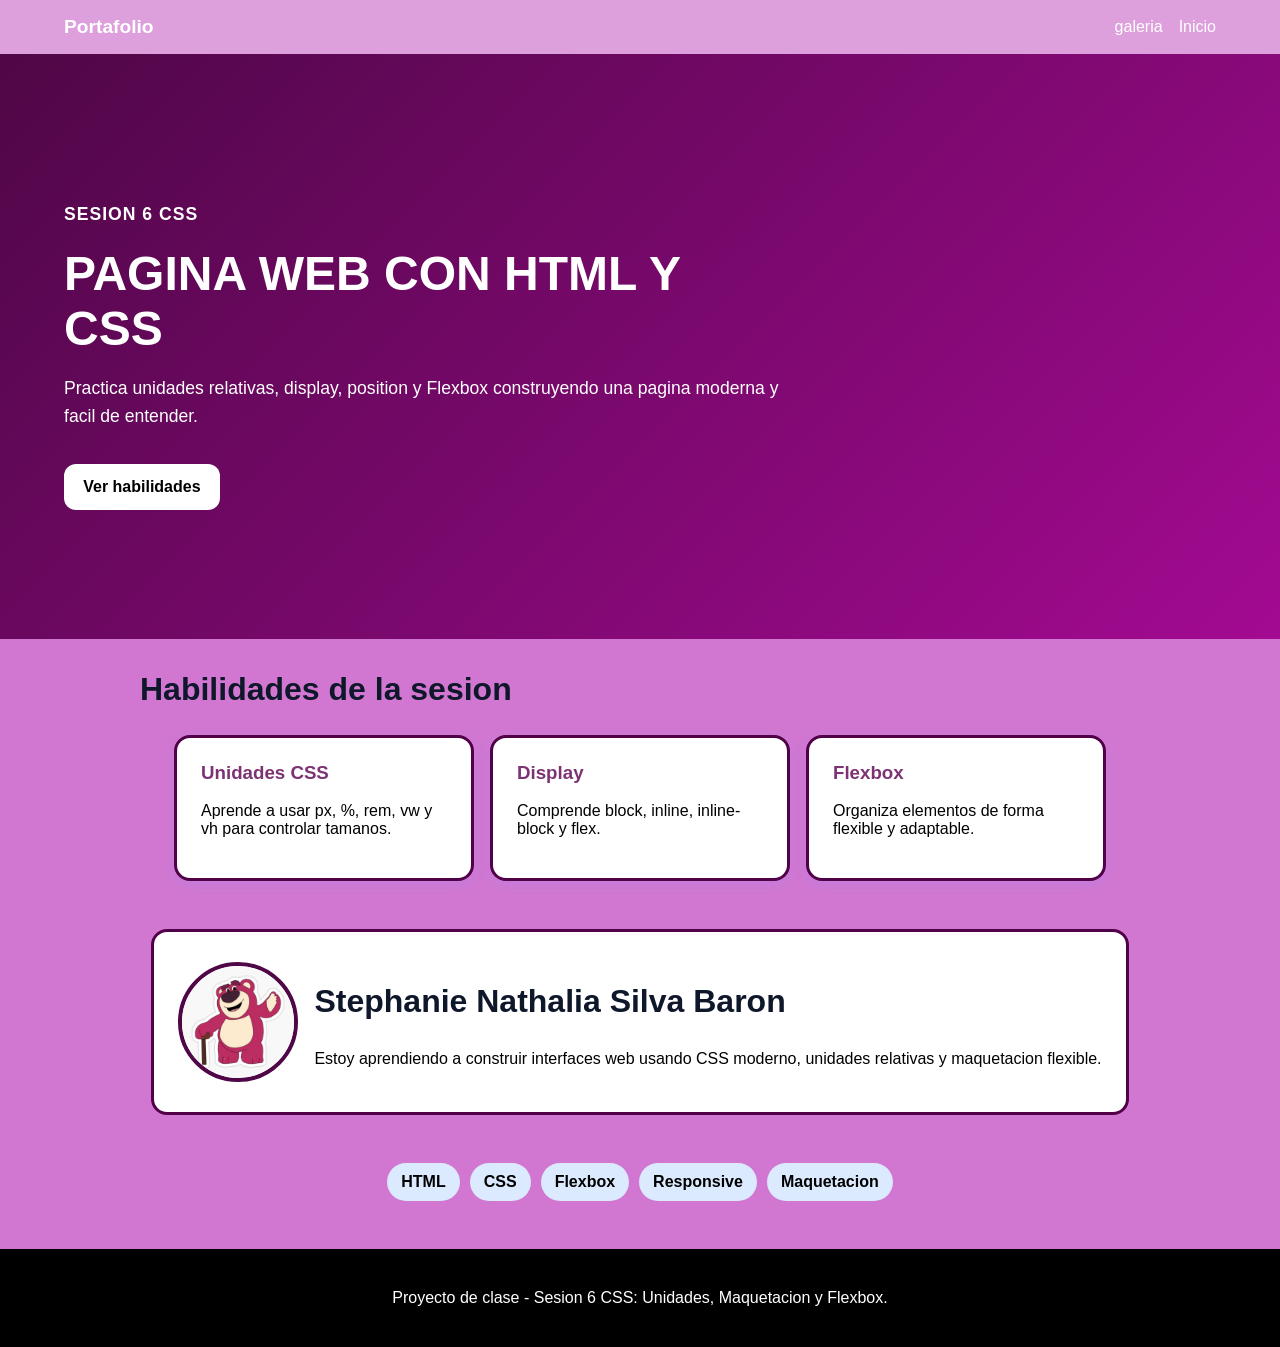
<file: index.html>
<!DOCTYPE html>
<html lang="es">

<head>
    <meta charset="UTF-8">
    <meta name="viewport" content="width=device-width, initial-scale=1.0">
    <title>Landing Curso Web</title>
    <link rel="stylesheet" href="css/styles.css">
</head>

<body>
    <nav class="navbar">
        <a class="logo" href="#inicio">Portafolio</a>
        <div class="nav-links">
            <a href="galeria.html">galeria</a>
            <a href="#inicio">Inicio</a>
        </div>
    </nav>
    <header id="inicio" class="hero">
        <div class="hero-content">
            <p class="eyebrow">Sesion 6 CSS</p>
            <h1>PAGINA WEB CON HTML Y CSS</h1>
            <p>
                Practica unidades relativas, display, position y Flexbox construyendo
                una pagina moderna y facil de entender.
            </p>
            <a class="button" href="#habilidades">Ver habilidades</a>
        </div>
    </header>
    <main class="container">
        <section id="habilidades" class="section">
            <h2>Habilidades de la sesion</h2>
            <div class="cards">
                <article class="card">
                    <h3>Unidades CSS</h3>
                    <p>Aprende a usar px, %, rem, vw y vh para controlar tamanos.</p>
                </article>
                <article class="card">
                    <h3>Display</h3>
                    <p>Comprende block, inline, inline-block y flex.</p>
                </article>
                <article class="card">
                    <h3>Flexbox</h3>
                    <p>Organiza elementos de forma flexible y adaptable.</p>
                </article>
                <section id="perfil" class="profile-row">
                    <img src="assets/lotso.png" alt="Avatar del estudiante">
                    <div>
                        <h2>Stephanie Nathalia Silva Baron</h2>
                        <p>
                            Estoy aprendiendo a construir interfaces web usando CSS moderno,
                            unidades relativas y maquetacion flexible.
                        </p>
                    </div>
                </section>
                <section class="tags">
                    <span>HTML</span>
                    <span>CSS</span>
                    <span>Flexbox</span>
                    <span>Responsive</span>
                    <span>Maquetacion</span>
                </section>

            </div>
        </section>
    </main>
    <footer class="footer">
        <p>Proyecto de clase - Sesion 6 CSS: Unidades, Maquetacion y Flexbox.</p>
    </footer>
</body>

</html>
</file>
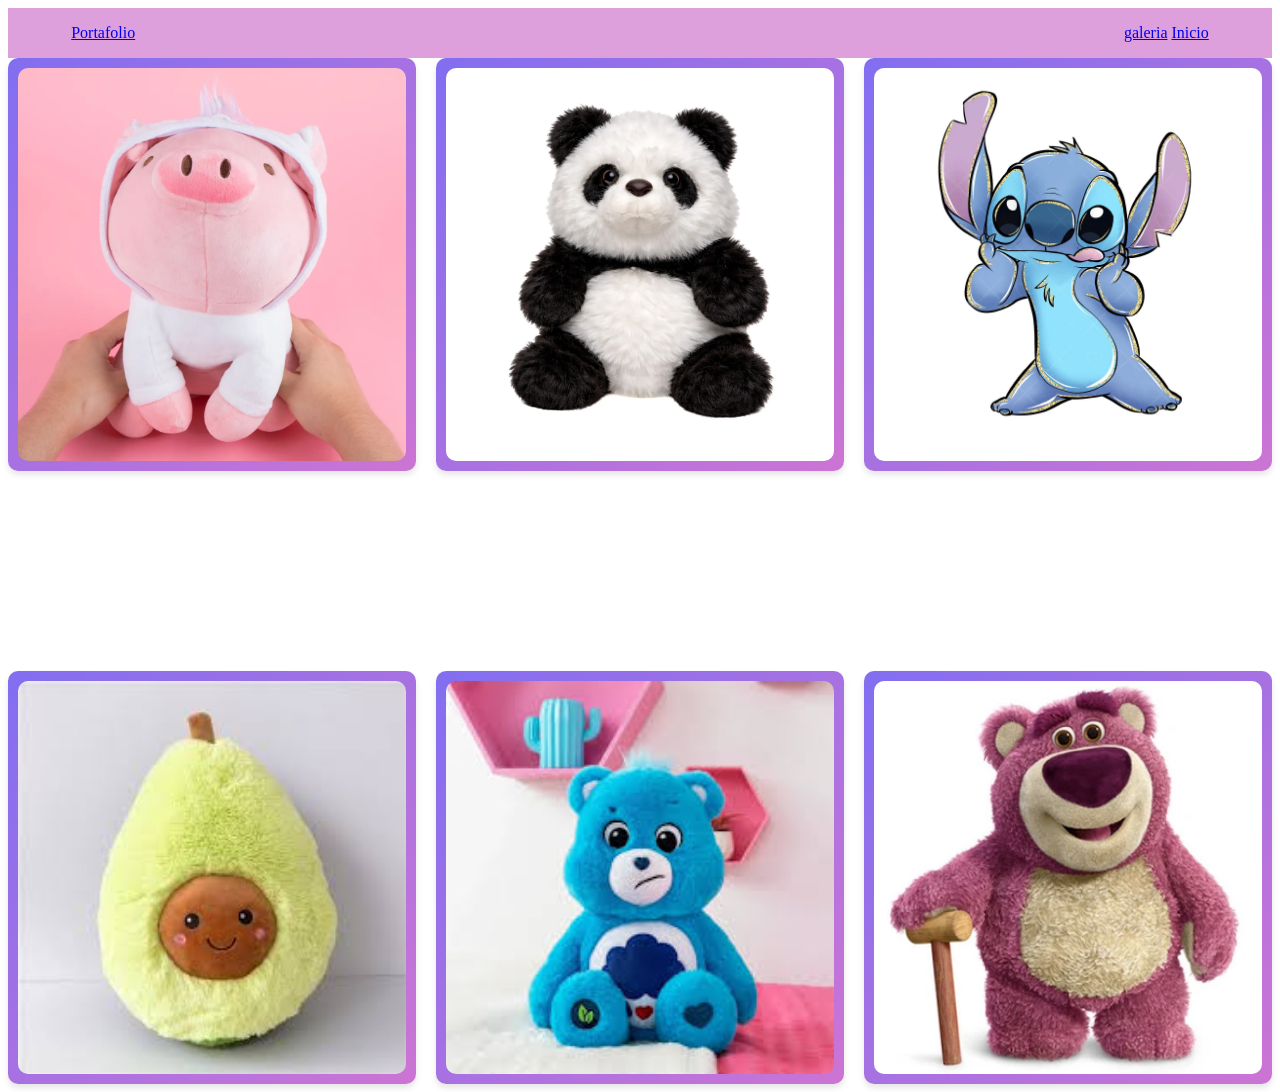
<file: galeria.html>
<!DOCTYPE html>
<html lang="en">
<head>
    <meta charset="UTF-8">
    <meta name="viewport" content="width=device-width, initial-scale=1.0">
    <title>Document</title>
    <link rel="stylesheet" href="styless.css">
</head>
<body>
    <nav class="navbars">
        <a class="logo" href="#inicio">Portafolio</a>
        <div class="nav-links">
            <a href="galeria.html">galeria</a>
            <a href="index.html">Inicio</a>
        </div>
    </nav>
    <div class="container">
        <div class="card">
        <img src="image/2012368910103-2.jpg.webp">
    </div>
        <div class="card">
        <img src="image/PELUCHE-4-UNDS-84642-65.900--scaled.webp">
    </div>
        <div class="card">
        <img src="image/il_fullxfull.6591201610_awjx.webp">
    </div>
        <div class="card" >
        <img src="image/images (1).jpeg">
    </div>
        <div class="card">
        <img src="image/images.jpeg">
    </div>
        <div class="card">
        <img src="image/Lotso.webp">
    </div>
    </div>
</body>
</html>
</file>
<file: css/styles.css>
* {
    box-sizing: border-box;
}

body {
    margin: 0;
    font-family: Arial, Helvetica, sans-serif;
    background-color: rgb(209, 119, 209);
    color: black;
}

.navbar{
    position: sticky;
    top: 0;
    display: flex;
    justify-content: space-between;
    align-items: center;
    
    padding: 16px 5%;
    background-color: plum; 
    color: white;
    z-index: 10;
}

.logo {
    color: white;
    font-weight: bold;
    text-decoration: none;
    font-size: 1.2rem;
}

.nav-links {
    display: flex;
    gap: 16px;
    flex-wrap: wrap;
 }

.nav-links a {
    color: white;
    text-decoration: none;
}

.nav-links a:hover {  
    color: #4f0747;
    transition: 0.3s;
}   

.hero {
    min-height: 65vh;
    display: flex;
    align-items: center;
    padding: 5vw;
    background: linear-gradient(135deg, #4f0747, #a30a91); 
    color: white;
}
    
.hero-content {
    max-width: 720px;
}

.eyebrow {
    font-weight: bold;
    letter-spacing: 1px;
    text-transform: uppercase;
 }

.hero h1 {
    font-size: 3rem;
    margin: 0 0 1rem;
}

.hero p {
    font-size: 1.1rem;
    line-height: 1.6;
}

.button {
    display: inline-block;
    margin-top: 1rem;
    padding: 0.9rem 1.2rem;
    background-color: white;
    color: black;
    text-decoration: none;
    border-radius: 12px;
    font-weight: bold;
    transition: all 0.3s ease;
}

.button:hover { 
    background-color: #4f0747;
    color: white;
    transform: scale(1.05);
}

.container {
    width: 92%;
    max-width: 1000px;
     margin: 2rem auto;
}

.section h2 {
    font-size: 2rem;
    color: #0f172a;
}

.cards {
    display: flex;
    gap: 1rem;
    flex-wrap: wrap;
    justify-content: center;
}

.card {
    flex: 1;
    min-width: 250px;
    max-width: 300px;
    background-color: white;
    padding: 1.5rem;
    border: 3px solid #510147;
    border-radius: 16px;
    box-shadow: 0 4px 12px rgba(167, 139, 250, 0.3);
}

.card h3 {
    color: #7d3373;
    margin-top: 0;
}

.profile-row {
    display: flex;
    align-items: center;
    gap: 1rem;
    margin-top: 2rem;
    padding: 1.5rem;
    background-color: white;
    border-radius: 16px;
    border: 3px solid #510147;
}

.profile-row img {
    width: 120px;
    height: 120px;
    border-radius: 50%;
    border: 4px solid #4f0747;
}

.profile-row p {
    line-height: 1.6;
}

.tags {
    display: flex;
    flex-wrap: wrap;
    gap: 10px;
    margin-top: 2rem;
}

.tags span {
    display: inline-block;
    background-color: #dbeafe;
    color: black;
    padding: 10px 14px;
    border-radius: 20px;
    font-weight: bold;
    transition: 0.3s; 
    cursor: pointer;
}

.tags span:hover { 
    background-color: #4f0747;
    color: white;
}

.footer {
    margin-top: 3rem;
    padding: 1.5rem;
    text-align: center;
    background-color: black;
    color: white;
}
</file>
<file: styless.css>
.container{
    display: grid;
    grid-template-columns: 1fr;
    gap: 20px;
    row-gap: 200px;
}
.card{
    font-size: 1.2rem;
    padding: 10px;
    border-radius: 10px;
    font-weight: 900;
    background: linear-gradient(135deg, #826ef1, #cc74d4);
    box-shadow: 0 4px 6px rgba(0, 0, 0, 0.1);
    transition: transform 0.3s ease, box-shadow 0.3s ease;
}

.card:hover {
    transform: scale(1.03);
    box-shadow: 0 10px 15px rgba(0, 0, 0, 0.15);
}

.card img{
    width: 100%;
    height: 100%;
    border-radius: 10px;
}

img {
    overflow-clip-margin: content-box;
    overflow: clip;
}

@media(min-width: 768px) {
    .container{
        grid-template-columns: repeat(2,1fr);
    }
   
}
@media(min-width: 1024px) {
    .container{
        grid-template-columns: repeat(3,1fr);
    }
}
.navbars{
    position: sticky;
    top: 0;
    display: flex;
    justify-content: space-between;
    align-items: center;
    
    padding: 16px 5%;
    background-color: plum; 
    color: white;
    z-index: 10;
}
</file>
